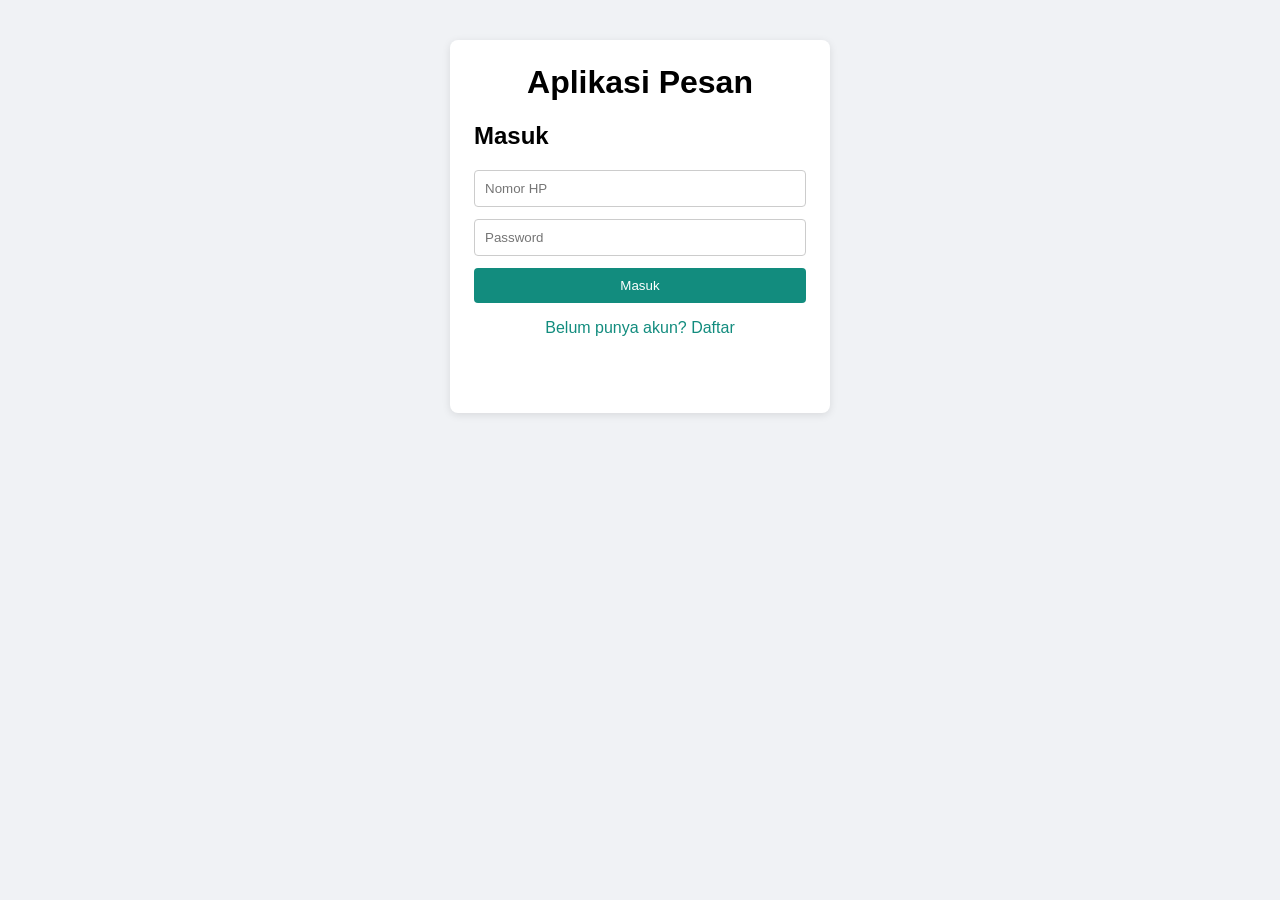
<file: frontend/index.html>
<!DOCTYPE html>
<html lang="id">
<head>
  <meta charset="UTF-8">
  <meta name="viewport" content="width=device-width, initial-scale=1.0">
  <title>Pesan - Masuk</title>
  <link rel="stylesheet" href="css/style.css">
</head>
<body>
  <main class="card">
    <h1>Aplikasi Pesan</h1>

    <form id="login-form">
      <h2>Masuk</h2>
      <input type="text" id="login-phone" placeholder="Nomor HP" required>
      <input type="password" id="login-password" placeholder="Password" required>
      <button type="submit">Masuk</button>
      <p class="link" id="to-register">Belum punya akun? Daftar</p>
    </form>

    <form id="register-form" hidden>
      <h2>Daftar</h2>
      <input type="text" id="reg-name" placeholder="Nama" required>
      <input type="text" id="reg-phone" placeholder="Nomor HP" required>
      <input type="password" id="reg-password" placeholder="Password (min. 6 karakter)" required>
      <button type="submit">Daftar</button>
      <p class="link" id="to-login">Sudah punya akun? Masuk</p>
    </form>

    <p id="message" class="message"></p>
  </main>

  <script src="js/api.js"></script>
  <script src="js/auth.js"></script>
</body>
</html>
</file>
<file: frontend/css/style.css>
* { box-sizing: border-box; }
body {
  font-family: Arial, sans-serif;
  background: #f0f2f5;
  margin: 0;
  display: flex;
  justify-content: center;
  padding: 40px 16px;
}
.card {
  background: #fff;
  width: 100%;
  max-width: 380px;
  padding: 24px;
  border-radius: 8px;
  box-shadow: 0 2px 8px rgba(0,0,0,.1);
}
h1 { text-align: center; margin-top: 0; }
input {
  width: 100%;
  padding: 10px;
  margin-bottom: 12px;
  border: 1px solid #ccc;
  border-radius: 4px;
}
button {
  width: 100%;
  padding: 10px;
  background: #128c7e;
  color: #fff;
  border: 0;
  border-radius: 4px;
  cursor: pointer;
}
.link { color: #128c7e; cursor: pointer; text-align: center; }
.message { text-align: center; min-height: 1.2em; }
.message.error { color: #c0392b; }
.message.success { color: #1e8449; }
.card.wide { max-width: 560px; }
.topbar { display: flex; justify-content: space-between; align-items: center; }
.topbar h1 { margin: 0; }
button.small { width: auto; padding: 6px 12px; margin-left: 4px; }
button.secondary { background: #7f8c8d; }
button.danger { background: #c0392b; }
#contact-form button { margin-bottom: 8px; }
.list { list-style: none; padding: 0; }
.list li {
  display: flex;
  justify-content: space-between;
  align-items: center;
  padding: 10px 0;
  border-bottom: 1px solid #eee;
}
.list .empty { justify-content: center; color: #888; }

.profile { display: flex; align-items: center; gap: 8px; margin-bottom: 12px; }
.profile input[type="file"] { margin: 0; flex: 1; }
.avatar { width: 48px; height: 48px; border-radius: 50%; object-fit: cover; }
.messages {
  height: 360px;
  overflow-y: auto;
  background: #e5ddd5;
  border-radius: 6px;
  padding: 10px;
  display: flex;
  flex-direction: column;
  gap: 6px;
}
.bubble { max-width: 75%; padding: 6px 10px; border-radius: 8px; word-wrap: break-word; }
.bubble small { display: block; font-size: 10px; color: #667; text-align: right; }
.bubble.mine { align-self: flex-end; background: #dcf8c6; }
.bubble.theirs { align-self: flex-start; background: #fff; }
.send-form { display: flex; gap: 8px; margin-top: 10px; }
.send-form input { margin: 0; }
</file>
